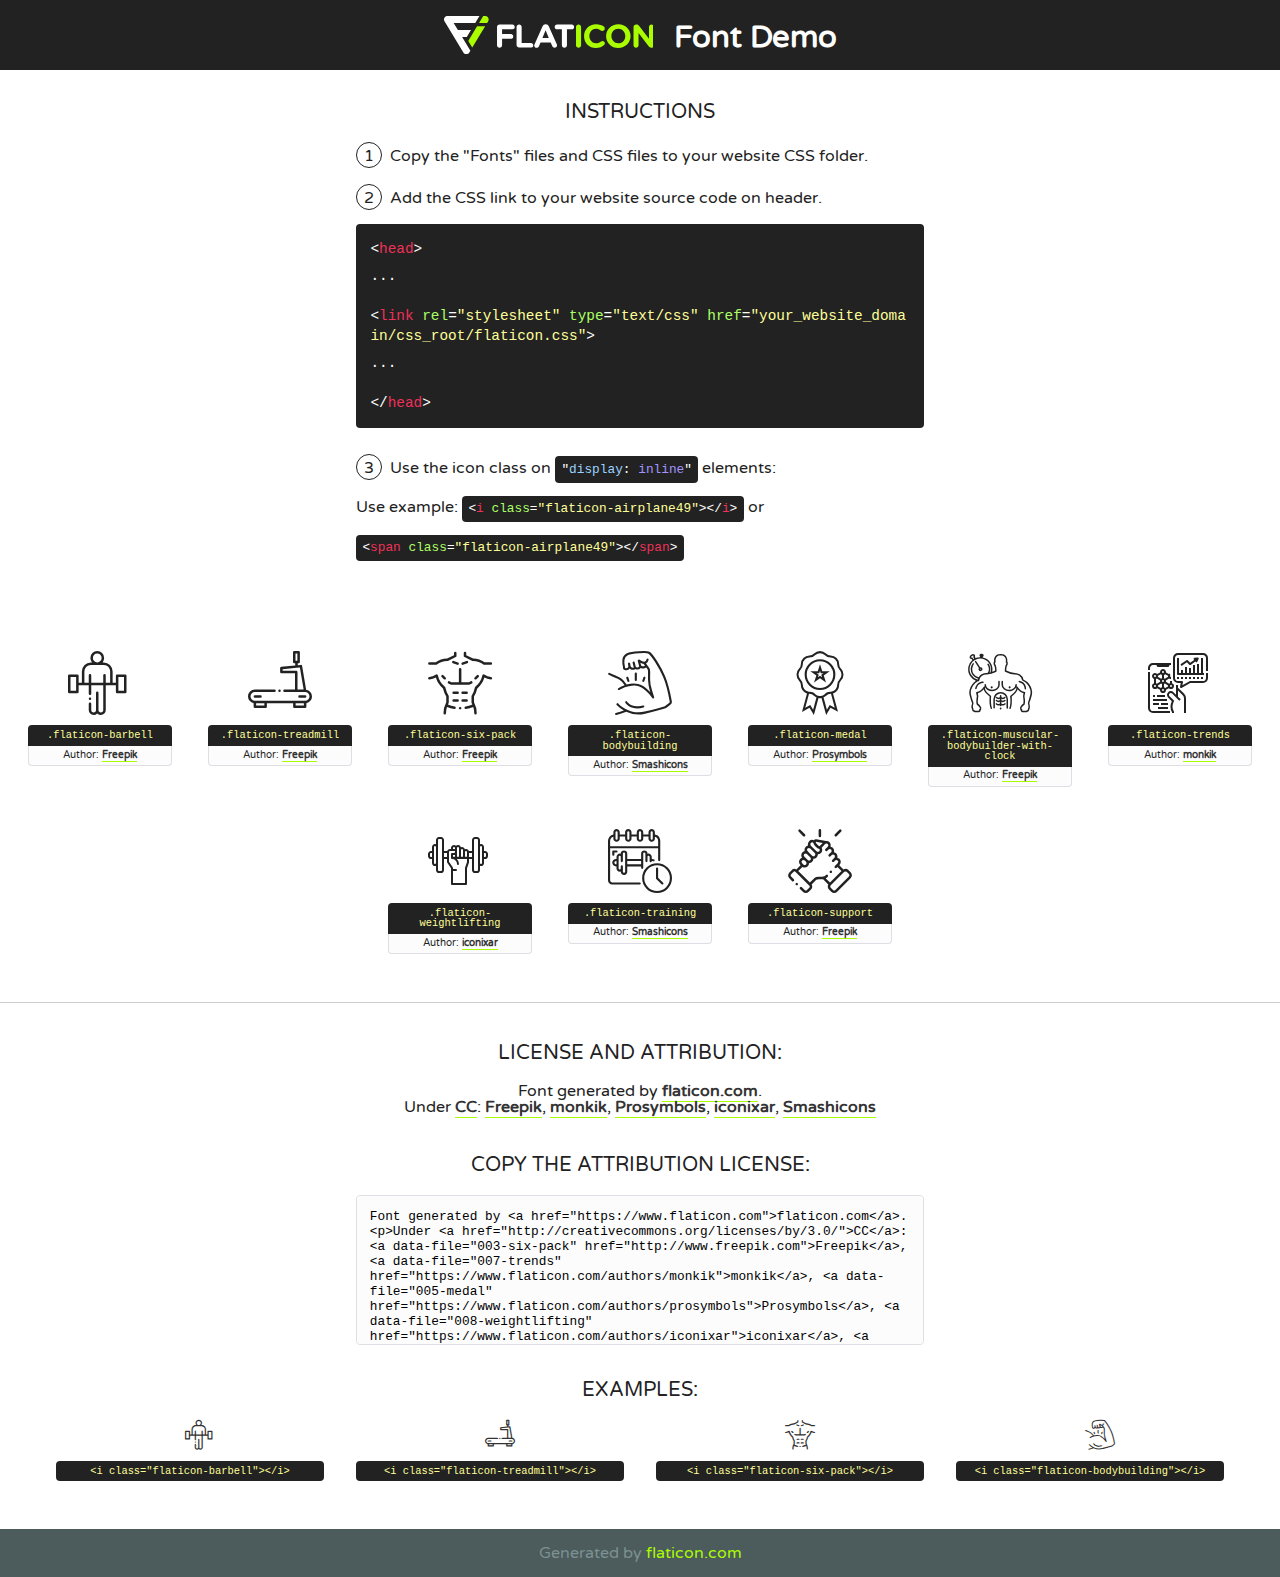
<file: fatemehmehrabii/lib/flaticon/font/flaticon.html>
<!DOCTYPE html>
<!--
  Flaticon icon font: Flaticon
  Creation date: 26/10/2020 11:08
-->
<html>
<!DOCTYPE html>
<html>

<head>
    <title>Flaticon WebFont</title>
    <link href="http://fonts.googleapis.com/css?family=Varela+Round" rel="stylesheet" type="text/css" />
    <link rel="stylesheet" type="text/css" href="flaticon.css">
    <meta charset="UTF-8">
    <style>
    html, body, div, span, applet, object, iframe,
    h1, h2, h3, h4, h5, h6, p, blockquote, pre,
    a, abbr, acronym, address, big, cite, code,
    del, dfn, em, img, ins, kbd, q, s, samp,
    small, strike, strong, sub, sup, tt, var,
    b, u, i, center,
    dl, dt, dd, ol, ul, li,
    fieldset, form, label, legend,
    table, caption, tbody, tfoot, thead, tr, th, td,
    article, aside, canvas, details, embed, 
    figure, figcaption, footer, header, hgroup, 
    menu, nav, output, ruby, section, summary,
    time, mark, audio, video {
        margin: 0;
        padding: 0;
        border: 0;
        font-size: 100%;
        font: inherit;
        vertical-align: baseline;
    }
    /* HTML5 display-role reset for older browsers */
    article, aside, details, figcaption, figure, 
    footer, header, hgroup, menu, nav, section {
        display: block;
    }
    body {
        line-height: 1;
    }
    ol, ul {
        list-style: none;
    }
    blockquote, q {
        quotes: none;
    }
    blockquote:before, blockquote:after,
    q:before, q:after {
        content: '';
        content: none;
    }
    table {
        border-collapse: collapse;
        border-spacing: 0;
    }
    body {
        font-family: 'Varela Round', Helvetica, Arial, sans-serif;
        font-size: 16px;
        color: #222;
    }
    a {
        color: #333;
        border-bottom: 1px solid #a9fd00;
        font-weight: bold;
        text-decoration: none;
    }
    * {
        -moz-box-sizing: border-box;
        -webkit-box-sizing: border-box;
        box-sizing: border-box;
        margin: 0;
        padding: 0;
    }
    [class^="flaticon-"]:before, [class*=" flaticon-"]:before, [class^="flaticon-"]:after, [class*=" flaticon-"]:after {
        font-family: Flaticon;
        font-size: 30px;
        font-style: normal;
        margin-left: 20px;
        color: #333;
    }
    .wrapper {
        max-width: 600px;
        margin: auto;
        padding: 0 1em;
    }
    .title {
        font-size: 1.25em;
        text-align: center;
        margin-bottom: 1em;
        text-transform: uppercase;
    }
    header {
        text-align: center;
        background-color: #222;
        color: #fff;
        padding: 1em;
    }
    header .logo {
        width: 210px;
        height: 38px;
        display: inline-block;
        vertical-align: middle;
        margin-right: 1em;
        border: none;
    }
    header strong {
        font-size: 1.95em;
        font-weight: bold;
        vertical-align: middle;
        margin-top: 5px;
        display: inline-block;
    }
    .demo {
        margin: 2em auto;
        line-height: 1.25em;
    }
    .demo ul li {
        margin-bottom: 1em;
    }
    .demo ul li .num {
        color: #222;
        border-radius: 20px;
        display: inline-block;
        width: 26px;
        padding: 3px;
        height: 26px;
        text-align: center;
        margin-right: 0.5em;
        border: 1px solid #222;
    }
    .demo ul li code {
        background-color: #222;
        border-radius: 4px;
        padding: 0.25em 0.5em;
        display: inline-block;
        color: #fff;
        font-family: Consolas,Monaco,Lucida Console,Liberation Mono,DejaVu Sans Mono,Bitstream Vera Sans Mono,Courier New, monospace;
        font-weight: lighter;
        margin-top: 1em;
        font-size: 0.8em;
        word-break: break-all;
    }
    .demo ul li code.big {
        padding: 1em;
        font-size: 0.9em;
    }
    .demo ul li code .red {
        color: #EF3159;
    }
    .demo ul li code .green {
        color: #ACFF65;
    }
    .demo ul li code .yellow {
        color: #FFFF99;
    }
    .demo ul li code .blue {
        color: #99D3FF;
    }
    .demo ul li code .purple {
        color: #A295FF;
    }
    .demo ul li code .dots {
        margin-top: 0.5em;
        display: block;
    }
    #glyphs {
        border-bottom: 1px solid #ccc;
        padding: 2em 0;
        text-align: center;
    }
    .glyph {
        display: inline-block;
        width: 9em;
        margin: 1em;
        text-align: center;
        vertical-align: top;
        background: #FFF;
    }
    .glyph .glyph-icon {
        padding: 10px;
        display: block;
        font-family:"Flaticon";
        font-size: 64px;
        line-height: 1;
    }
    .glyph .glyph-icon:before {
        font-size: 64px;
        color: #222;
        margin-left: 0;
    }
    .class-name {
        font-size: 0.65em;
        background-color: #222;
        color: #fff;
        border-radius: 4px 4px 0 0;
        padding: 0.5em;
        color: #FFFF99;
        font-family: Consolas,Monaco,Lucida Console,Liberation Mono,DejaVu Sans Mono,Bitstream Vera Sans Mono,Courier New, monospace;
    }
    .author-name {
        font-size: 0.6em;
        background-color: #fcfcfd;
        border: 1px solid #DEDEE4;
        border-top: 0;
        border-radius: 0 0 4px 4px;
        padding: 0.5em;
    }
    .class-name:last-child {
        font-size: 10px;
        color:#888;
    }
    .class-name:last-child a {
        font-size: 10px;
        color:#555;
    }
    .class-name:last-child a:hover {
        color:#a9fd00;
    }
    .glyph > input {
        display: block;
        width: 100px;
        margin: 5px auto;
        text-align: center;
        font-size: 12px;
        cursor: text;
    }
    .glyph > input.icon-input {
        font-family:"Flaticon";
        font-size: 16px;
        margin-bottom: 10px;
    }
    .attribution .title {
        margin-top: 2em;
    }
    .attribution textarea {
        background-color: #fcfcfd;
        padding: 1em;
        border: none;
        box-shadow: none;
        border: 1px solid #DEDEE4;
        border-radius: 4px;
        resize: none;
        width: 100%;
        height: 150px;
        font-size: 0.8em;
        font-family: Consolas,Monaco,Lucida Console,Liberation Mono,DejaVu Sans Mono,Bitstream Vera Sans Mono,Courier New, monospace;
        -webkit-appearance: none;
    }
    .iconsuse {
        margin: 2em auto;
        text-align: center;
        max-width: 1200px;
    }
    .iconsuse:after {
        content: '';
        display: table;
        clear: both;
    }
    .iconsuse .image {
        float: left;
        width: 25%;
        padding: 0 1em;
    }
    .iconsuse .image p {
        margin-bottom: 1em;
    }
    .iconsuse .image span {
        display: block;
        font-size: 0.65em;
        background-color: #222;
        color: #fff;
        border-radius: 4px;
        padding: 0.5em;
        color: #FFFF99;
        margin-top: 1em;
        font-family: Consolas,Monaco,Lucida Console,Liberation Mono,DejaVu Sans Mono,Bitstream Vera Sans Mono,Courier New, monospace;
    }
    #footer {
        text-align: center;
        background-color: #4C5B5C;
        color: #7c9192;
        padding: 1em;
    }
    #footer a {
        border: none;
        color: #a9fd00;
        font-weight: normal;
    }
    @media (max-width: 960px) {
        .iconsuse .image {
            width: 50%;
        }
    }
    @media (max-width: 560px) {
        .iconsuse .image {
            width: 100%;
        }
    }
    </style>
</head>

<body class="characters-off">

    <header>
        <a href="https://www.flaticon.com" target="_blank" class="logo">
            <svg version="1.1" xmlns="http://www.w3.org/2000/svg" xmlns:xlink="http://www.w3.org/1999/xlink" xmlns:a="http://ns.adobe.com/AdobeSVGViewerExtensions/3.0/" viewBox="0 0 560.875 102.036" enable-background="new 0 0 560.875 102.036" xml:space="preserve">
                <defs>
                </defs>
                <g>
                    <g class="letters">
                        <path fill="#ffffff" d="M141.596,29.675c0-3.777,2.985-6.767,6.764-6.767h34.438c3.426,0,6.15,2.728,6.15,6.15
                        c0,3.43-2.724,6.149-6.15,6.149h-27.674v13.091h23.719c3.429,0,6.151,2.724,6.151,6.15c0,3.43-2.723,6.149-6.151,6.149h-23.719
                        v17.574c0,3.773-2.986,6.761-6.764,6.761c-3.779,0-6.764-2.989-6.764-6.761V29.675z"></path>
                        <path fill="#ffffff" d="M193.844,29.149c0-3.781,2.985-6.767,6.764-6.767c3.776,0,6.763,2.985,6.763,6.767v42.957h25.039
                        c3.426,0,6.149,2.726,6.149,6.153c0,3.425-2.723,6.15-6.149,6.15h-31.802c-3.779,0-6.764-2.986-6.764-6.768V29.149z"></path>
                        <path fill="#ffffff" d="M241.891,75.71l21.438-48.407c1.492-3.341,4.215-5.357,7.906-5.357h0.792
                        c3.686,0,6.323,2.017,7.815,5.357l21.439,48.407c0.436,0.967,0.701,1.845,0.701,2.723c0,3.602-2.809,6.501-6.414,6.501
                        c-3.161,0-5.269-1.845-6.499-4.655l-4.132-9.661h-27.059l-4.301,10.102c-1.144,2.631-3.426,4.214-6.237,4.214
                        c-3.517,0-6.24-2.81-6.24-6.325C241.1,77.64,241.451,76.677,241.891,75.71z M279.932,58.666l-8.521-20.297l-8.526,20.297H279.932
                        z"></path>
                        <path fill="#ffffff" d="M314.864,35.387H301.86c-3.429,0-6.239-2.813-6.239-6.238c0-3.429,2.811-6.24,6.239-6.24h39.533
                        c3.426,0,6.237,2.811,6.237,6.24c0,3.425-2.811,6.238-6.237,6.238h-13.001v42.785c0,3.773-2.99,6.761-6.764,6.761
                        c-3.779,0-6.764-2.989-6.764-6.761V35.387z"></path>
                        <path fill="#A9FD00" d="M352.615,29.149c0-3.781,2.985-6.767,6.767-6.767c3.774,0,6.761,2.985,6.761,6.767v49.024
                        c0,3.773-2.987,6.761-6.761,6.761c-3.781,0-6.767-2.989-6.767-6.761V29.149z"></path>
                        <path fill="#A9FD00" d="M374.132,53.836v-0.179c0-17.481,13.178-31.801,32.065-31.801c9.22,0,15.459,2.458,20.557,6.238
                        c1.402,1.054,2.637,2.985,2.637,5.357c0,3.692-2.985,6.59-6.681,6.59c-1.845,0-3.071-0.702-4.044-1.319
                        c-3.776-2.813-7.729-4.393-12.562-4.393c-10.364,0-17.831,8.611-17.831,19.154v0.173c0,10.542,7.291,19.329,17.831,19.329
                        c5.715,0,9.492-1.756,13.359-4.834c1.049-0.874,2.458-1.491,4.039-1.491c3.429,0,6.325,2.813,6.325,6.236
                        c0,2.106-1.056,3.78-2.282,4.834c-5.539,4.834-12.036,7.733-21.878,7.733C387.572,85.464,374.132,71.493,374.132,53.836z"></path>
                        <path fill="#A9FD00" d="M433.009,53.836v-0.179c0-17.481,13.79-31.801,32.766-31.801c18.981,0,32.592,14.143,32.592,31.628v0.173
                        c0,17.483-13.785,31.807-32.769,31.807C446.625,85.464,433.009,71.32,433.009,53.836z M484.224,53.836v-0.179
                        c0-10.539-7.725-19.326-18.626-19.326c-10.893,0-18.449,8.611-18.449,19.154v0.173c0,10.542,7.73,19.329,18.626,19.329
                        C476.676,72.986,484.224,64.378,484.224,53.836z"></path>
                        <path fill="#A9FD00" d="M506.233,29.321c0-3.774,2.99-6.763,6.767-6.763h1.401c3.252,0,5.183,1.583,7.029,3.953l26.093,34.265
                        V29.059c0-3.692,2.99-6.677,6.681-6.677c3.683,0,6.671,2.985,6.671,6.677v48.934c0,3.78-2.987,6.765-6.764,6.765h-0.436
                        c-3.257,0-5.188-1.581-7.034-3.953l-27.056-35.492v32.944c0,3.687-2.985,6.676-6.678,6.676c-3.683,0-6.673-2.989-6.673-6.676
                        V29.321z"></path>
                    </g>
                    <g class="insignia">
                        <path fill="#ffffff" d="M48.372,56.137h12.517l11.156-18.537H37.186L25.688,18.539h57.825L94.668,0H9.271
                        C5.925,0,2.842,1.801,1.198,4.716c-1.644,2.907-1.593,6.482,0.134,9.343l50.38,83.501c1.678,2.781,4.689,4.476,7.938,4.476
                        c3.246,0,6.257-1.695,7.935-4.476l2.898-4.804L48.372,56.137z"></path>
                        <g class="i">
                            <path fill="#A9FD00" d="M93.575,18.539h0.031v0.004l21.652,0.004l2.705-4.488c1.727-2.861,1.778-6.436,0.133-9.343
                            C116.454,1.801,113.371,0,110.026,0h-5.294L93.575,18.539z"></path>
                            <polygon fill="#A9FD00" points="88.291,27.356 64.725,66.486 75.519,84.404 109.942,27.356"></polygon>
                        </g>
                    </g>
                </g>
            </svg>
        </a>
        <strong>Font Demo</strong>
    </header>


    <section class="demo wrapper">

        <p class="title">Instructions</p>

        <ul>
            <li>
                <span class="num">1</span>Copy the "Fonts" files and CSS files to your website CSS folder.
            </li>
            <li>
                <span class="num">2</span>Add the CSS link to your website source code on header.
                <code class="big">
                    &lt;<span class="red">head</span>&gt;
                    <br/><span class="dots">...</span>
                    <br/>&lt;<span class="red">link</span> <span class="green">rel</span>=<span class="yellow">"stylesheet"</span> <span class="green">type</span>=<span class="yellow">"text/css"</span> <span class="green">href</span>=<span class="yellow">"your_website_domain/css_root/flaticon.css"</span>&gt;
                    <br/><span class="dots">...</span>
                    <br/>&lt;/<span class="red">head</span>&gt;
                </code>
            </li>

            <li>
                <p>
                    <span class="num">3</span>Use the icon class on <code>"<span class="blue">display</span>:<span class="purple"> inline</span>"</code> elements:
                    <br />
                    Use example: <code>&lt;<span class="red">i</span> <span class="green">class</span>=<span class="yellow">&quot;flaticon-airplane49&quot;</span>&gt;&lt;/<span class="red">i</span>&gt;</code> or <code>&lt;<span class="red">span</span> <span class="green">class</span>=<span class="yellow">&quot;flaticon-airplane49&quot;</span>&gt;&lt;/<span class="red">span</span>&gt;</code>
            </li>
        </ul>

    </section>




   <section id="glyphs">          
    
      
        <div class="glyph"><div class="glyph-icon flaticon-barbell"></div>
            <div class="class-name">.flaticon-barbell</div>
            <div class="author-name">Author: <a data-file="001-barbell" href="http://www.freepik.com">Freepik</a> </div> 
        </div>        
        
        <div class="glyph"><div class="glyph-icon flaticon-treadmill"></div>
            <div class="class-name">.flaticon-treadmill</div>
            <div class="author-name">Author: <a data-file="002-treadmill" href="http://www.freepik.com">Freepik</a> </div> 
        </div>        
        
        <div class="glyph"><div class="glyph-icon flaticon-six-pack"></div>
            <div class="class-name">.flaticon-six-pack</div>
            <div class="author-name">Author: <a data-file="003-six-pack" href="http://www.freepik.com">Freepik</a> </div> 
        </div>        
        
        <div class="glyph"><div class="glyph-icon flaticon-bodybuilding"></div>
            <div class="class-name">.flaticon-bodybuilding</div>
            <div class="author-name">Author: <a data-file="004-bodybuilding" href="https://www.flaticon.com/authors/smashicons">Smashicons</a> </div> 
        </div>        
        
        <div class="glyph"><div class="glyph-icon flaticon-medal"></div>
            <div class="class-name">.flaticon-medal</div>
            <div class="author-name">Author: <a data-file="005-medal" href="https://www.flaticon.com/authors/prosymbols">Prosymbols</a> </div> 
        </div>        
        
        <div class="glyph"><div class="glyph-icon flaticon-muscular-bodybuilder-with-clock"></div>
            <div class="class-name">.flaticon-muscular-bodybuilder-with-clock</div>
            <div class="author-name">Author: <a data-file="006-muscular-bodybuilder-with-clock" href="http://www.freepik.com">Freepik</a> </div> 
        </div>        
        
        <div class="glyph"><div class="glyph-icon flaticon-trends"></div>
            <div class="class-name">.flaticon-trends</div>
            <div class="author-name">Author: <a data-file="007-trends" href="https://www.flaticon.com/authors/monkik">monkik</a> </div> 
        </div>        
        
        <div class="glyph"><div class="glyph-icon flaticon-weightlifting"></div>
            <div class="class-name">.flaticon-weightlifting</div>
            <div class="author-name">Author: <a data-file="008-weightlifting" href="https://www.flaticon.com/authors/iconixar">iconixar</a> </div> 
        </div>        
        
        <div class="glyph"><div class="glyph-icon flaticon-training"></div>
            <div class="class-name">.flaticon-training</div>
            <div class="author-name">Author: <a data-file="009-training" href="https://www.flaticon.com/authors/smashicons">Smashicons</a> </div> 
        </div>        
        
        <div class="glyph"><div class="glyph-icon flaticon-support"></div>
            <div class="class-name">.flaticon-support</div>
            <div class="author-name">Author: <a data-file="010-support" href="http://www.freepik.com">Freepik</a> </div> 
        </div>        
        

    </section>



    <section class="attribution wrapper"   style="text-align:center;">

      <div class="title">License and attribution:</div><div class="attrDiv">Font generated by <a href="https://www.flaticon.com">flaticon.com</a>. <div><p>Under <a href="http://creativecommons.org/licenses/by/3.0/">CC</a>: <a data-file="003-six-pack" href="http://www.freepik.com">Freepik</a>, <a data-file="007-trends" href="https://www.flaticon.com/authors/monkik">monkik</a>, <a data-file="005-medal" href="https://www.flaticon.com/authors/prosymbols">Prosymbols</a>, <a data-file="008-weightlifting" href="https://www.flaticon.com/authors/iconixar">iconixar</a>, <a data-file="004-bodybuilding" href="https://www.flaticon.com/authors/smashicons">Smashicons</a></p>  </div>
      </div>
      <div class="title">Copy the Attribution License:</div>

    <textarea onclick="this.focus();this.select();">Font generated by &lt;a href=&quot;https://www.flaticon.com&quot;&gt;flaticon.com&lt;/a&gt;. <p>Under <a href="http://creativecommons.org/licenses/by/3.0/">CC</a>: <a data-file="003-six-pack" href="http://www.freepik.com">Freepik</a>, <a data-file="007-trends" href="https://www.flaticon.com/authors/monkik">monkik</a>, <a data-file="005-medal" href="https://www.flaticon.com/authors/prosymbols">Prosymbols</a>, <a data-file="008-weightlifting" href="https://www.flaticon.com/authors/iconixar">iconixar</a>, <a data-file="004-bodybuilding" href="https://www.flaticon.com/authors/smashicons">Smashicons</a></p>  
     </textarea>

    </section>

    <section class="iconsuse">

          <div class="title">Examples:</div>            
             
            <div class="image">
                <p>
                    <i class="glyph-icon flaticon-barbell"></i> 
                    <span>&lt;i class=&quot;flaticon-barbell&quot;&gt;&lt;/i&gt;</span>
                </p>
            </div>
            
            <div class="image">
                <p>
                    <i class="glyph-icon flaticon-treadmill"></i> 
                    <span>&lt;i class=&quot;flaticon-treadmill&quot;&gt;&lt;/i&gt;</span>
                </p>
            </div>
            
            <div class="image">
                <p>
                    <i class="glyph-icon flaticon-six-pack"></i> 
                    <span>&lt;i class=&quot;flaticon-six-pack&quot;&gt;&lt;/i&gt;</span>
                </p>
            </div>
            
            <div class="image">
                <p>
                    <i class="glyph-icon flaticon-bodybuilding"></i> 
                    <span>&lt;i class=&quot;flaticon-bodybuilding&quot;&gt;&lt;/i&gt;</span>
                </p>
            </div>
                       
        </div>
                            
    </section>

<div id="footer">
    <div>Generated by <a href="https://www.flaticon.com">flaticon.com</a>
    </div>
</div>



</body>
</html>
</file>
<file: fatemehmehrabii/lib/flaticon/font/flaticon.css>
/*
  	Flaticon icon font: Flaticon
  	Creation date: 26/10/2020 11:08
  	*/

@font-face {
  font-family: "Flaticon";
  src: url("./Flaticon.eot");
  src: url("./Flaticon.eot?#iefix") format("embedded-opentype"),
       url("./Flaticon.woff2") format("woff2"),
       url("./Flaticon.woff") format("woff"),
       url("./Flaticon.ttf") format("truetype"),
       url("./Flaticon.svg#Flaticon") format("svg");
  font-weight: normal;
  font-style: normal;
}

@media screen and (-webkit-min-device-pixel-ratio:0) {
  @font-face {
    font-family: "Flaticon";
    src: url("./Flaticon.svg#Flaticon") format("svg");
  }
}

[class^="flaticon-"]:before, [class*=" flaticon-"]:before,
[class^="flaticon-"]:after, [class*=" flaticon-"]:after {   
  font-family: Flaticon;
        font-size: 20px;
font-style: normal;
margin-left: 20px;
}

.flaticon-barbell:before { content: "\f100"; }
.flaticon-treadmill:before { content: "\f101"; }
.flaticon-six-pack:before { content: "\f102"; }
.flaticon-bodybuilding:before { content: "\f103"; }
.flaticon-medal:before { content: "\f104"; }
.flaticon-muscular-bodybuilder-with-clock:before { content: "\f105"; }
.flaticon-trends:before { content: "\f106"; }
.flaticon-weightlifting:before { content: "\f107"; }
.flaticon-training:before { content: "\f108"; }
.flaticon-support:before { content: "\f109"; }
</file>
